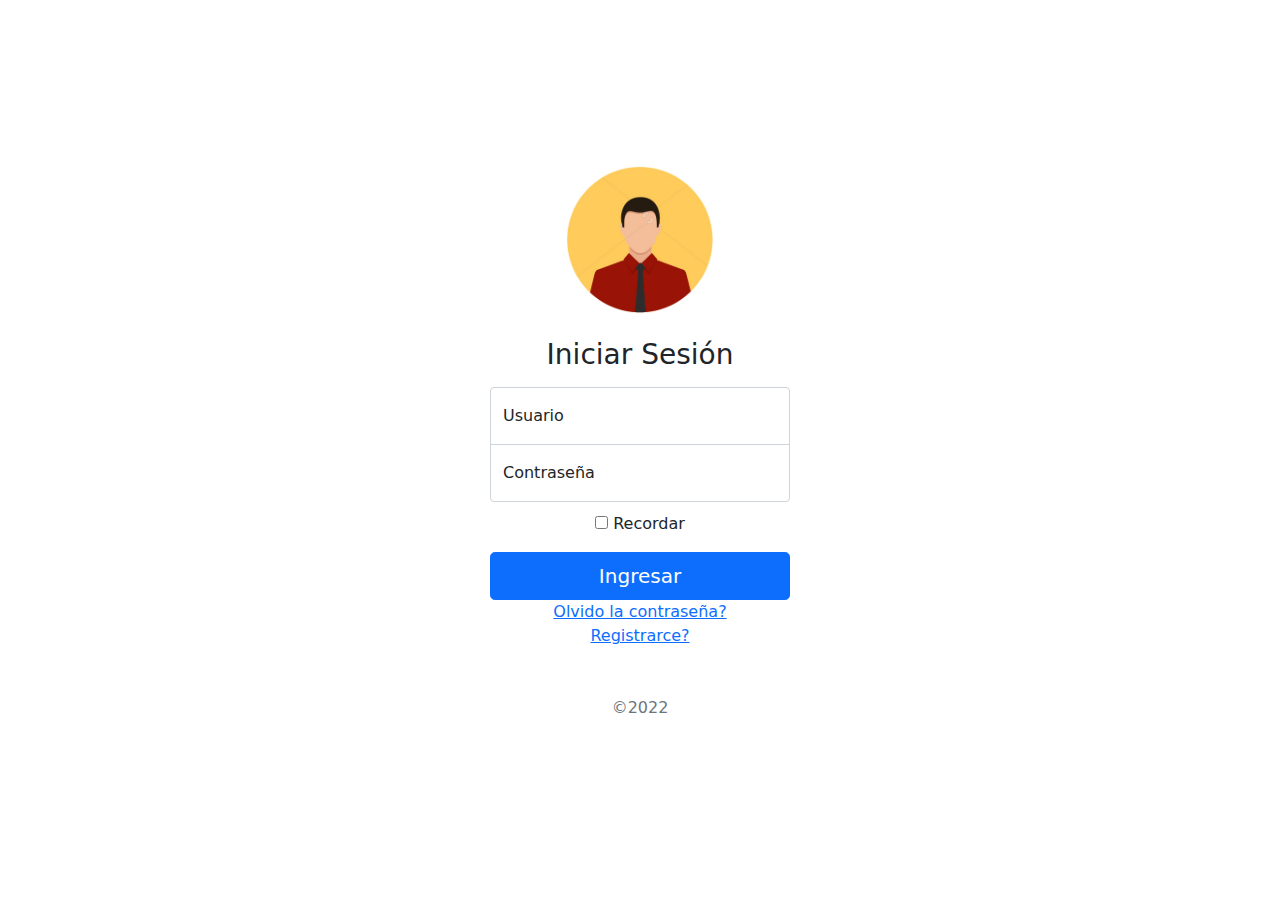
<file: login.html>
<!doctype html>
<html lang="en">
  <head>
    <meta charset="utf-8">
    <title>Iniciar - Sesion</title>
    <link rel="canonical" href="https://getbootstrap.com/docs/5.1/examples/sign-in/">
    <link rel="icon" href="Img/favicon.ico">
    <!-- Bootstrap core CSS -->
    <link href="assets/dist/css/bootstrap.min.css" rel="stylesheet">
    <!-- Custom styles for this template -->
    <link href="css/signin.css" rel="stylesheet">
  </head>
  <body class="text-center">
<main class="form-signin">
  <form>
    <img class="mb-4" src="Img/user.gif" alt="" width="50%" height="50%">
    <h1 class="h3 mb-3 fw-normal">Iniciar Sesión</h1>

    <div class="form-floating">
      <input type="email" class="form-control" id="floatingInput" placeholder="name@example.com">
      <label for="floatingInput">Usuario</label>
    </div>
    <div class="form-floating">
      <input type="password" class="form-control" id="floatingPassword" placeholder="Password">
      <label for="floatingPassword">Contraseña</label>
    </div>

    <div class="checkbox mb-3">
      <label>
        <input type="checkbox" value="remember-me"> Recordar
      </label>
    </div>

    <button class="w-100 btn btn-lg btn-primary" type="submit" >Ingresar</button>


    <div class="form-floating">
        <a href="recordar.html" >Olvido la contraseña?</a>
    </div>
    <div class="form-floating">
        <a href="registro.html" >Registrarce?</a>
    </div>
    

    <p class="mt-5 mb-3 text-muted">&copy;2022</p>
  </form>
</main>
</body>
</html>
</file>
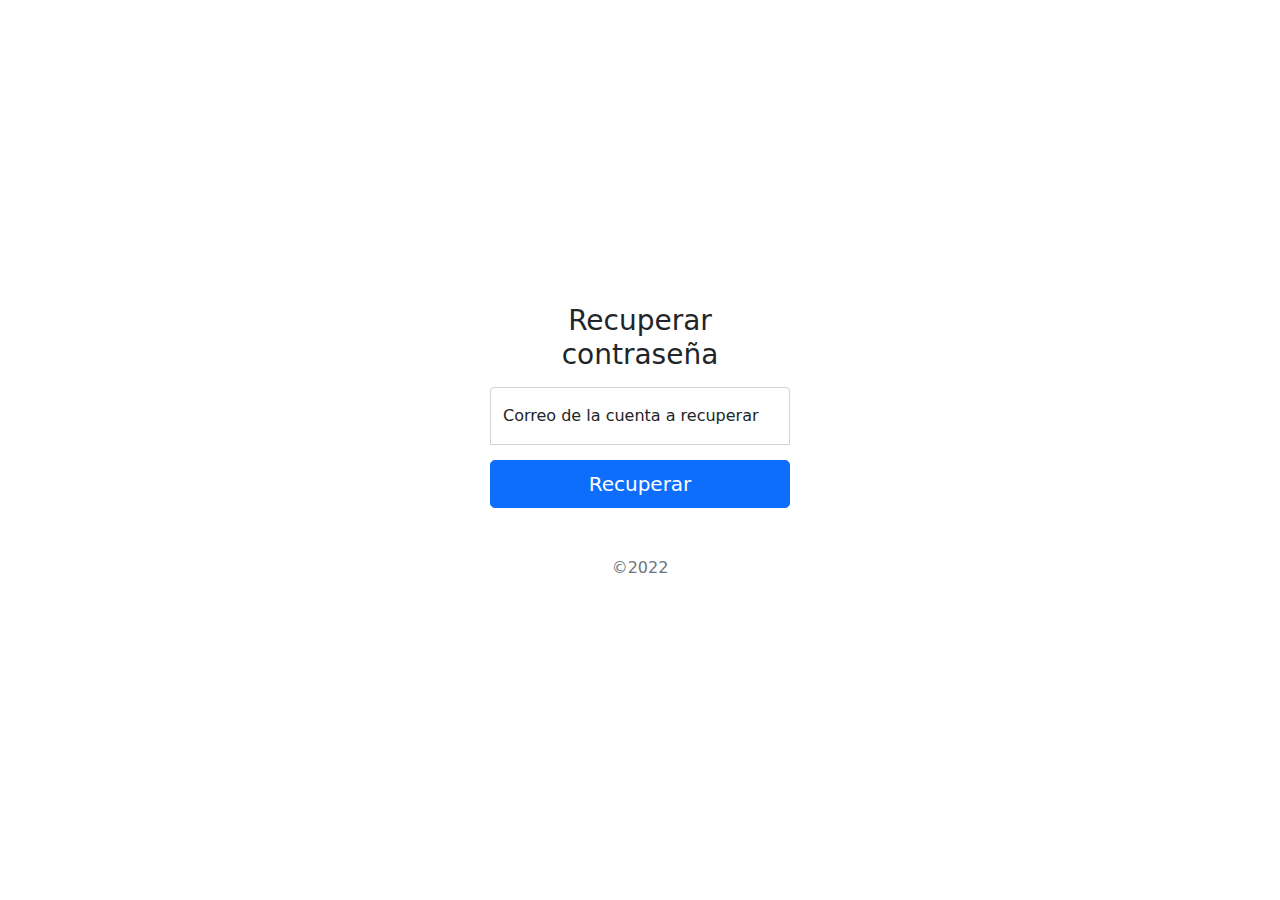
<file: recordar.html>
<!doctype html>
<html lang="en">
  <head>
    <meta charset="utf-8">
    <title>Iniciar - Recuperar Contraseña</title>
    <link rel="canonical" href="https://getbootstrap.com/docs/5.1/examples/sign-in/">
    <link rel="icon" href="Img/favicon.ico">
    <!-- Bootstrap core CSS -->
    <link href="assets/dist/css/bootstrap.min.css" rel="stylesheet">
    <!-- Custom styles for this template -->
    <link href="css/signin.css" rel="stylesheet">
  </head>
  <body class="text-center">
<main class="form-signin">
  <form>
    <h1 class="h3 mb-3 fw-normal">Recuperar contraseña</h1>

    <div class="form-floating mb-3">
      <input type="email" class="form-control" id="floatingInput" placeholder="name@example.com">
      <label for="floatingInput">Correo de la cuenta a recuperar</label>
    </div>  
    
    <button class="w-100 btn btn-lg btn-primary" type="submit">Recuperar</button>
    <p class="mt-5 mb-3 text-muted">&copy;2022</p>
  </form>
</main>
</body>
</html>
</file>
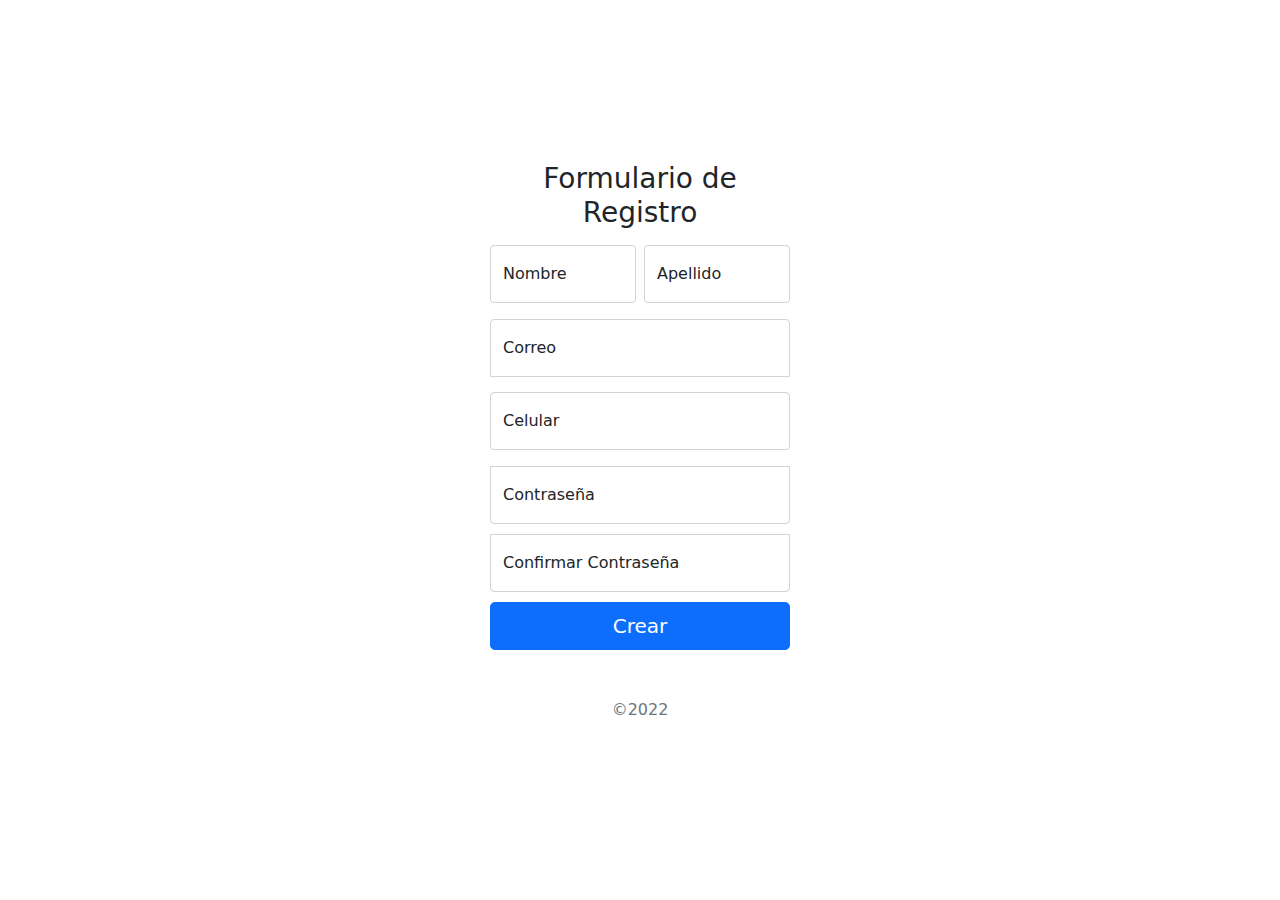
<file: registro.html>
<!doctype html>
<html lang="en">
  <head>
    <meta charset="utf-8">
    <title>Iniciar - Registro</title>
    <link rel="canonical" href="https://getbootstrap.com/docs/5.1/examples/sign-in/">
    <link rel="icon" href="Img/favicon.ico">
    <!-- Bootstrap core CSS -->
    <link href="assets/dist/css/bootstrap.min.css" rel="stylesheet">
    <!-- Custom styles for this template -->
    <link href="css/signin.css" rel="stylesheet">
  </head>
  <body class="text-center">
<main class="form-signin">
  <form>
    <h1 class="h3 mb-3 fw-normal">Formulario de Registro</h1>

    <div class="row g-2">
      <div class="col-md">
        <div class="form-floating mb-3">
          <input type="text" class="form-control" id="floatingInput" placeholder="name@example.com">
          <label for="floatingInput">Nombre</label>
        </div>
      </div>
      <div class="col-md">
        <div class="form-floating mb-3">
          <input type="text" class="form-control" id="floatingInput" placeholder="name@example.com">
          <label for="floatingInput">Apellido</label>
        </div>
      </div>
    </div>
    <div class="form-floating mb-3">
      <input type="email" class="form-control" id="floatingInput" placeholder="name@example.com">
      <label for="floatingInput">Correo</label>
    </div>
    <div class="form-floating mb-3">
      <input type="number" class="form-control" id="floatingInput" placeholder="name@example.com">
      <label for="floatingInput">Celular</label>
    </div>
    <div class="form-floating">
      <input type="password" class="form-control" id="floatingPassword" placeholder="Password">
      <label for="floatingPassword">Contraseña</label>
    </div>
    <div class="form-floating">
      <input type="password" class="form-control" id="floatingPassword" placeholder="Password">
      <label for="floatingPassword">Confirmar Contraseña</label>
    </div>

    <button class="w-100 btn btn-lg btn-primary" type="submit">Crear</button>
    <p class="mt-5 mb-3 text-muted">&copy;2022</p>
  </form>
</main>
</body>
</html>
</file>
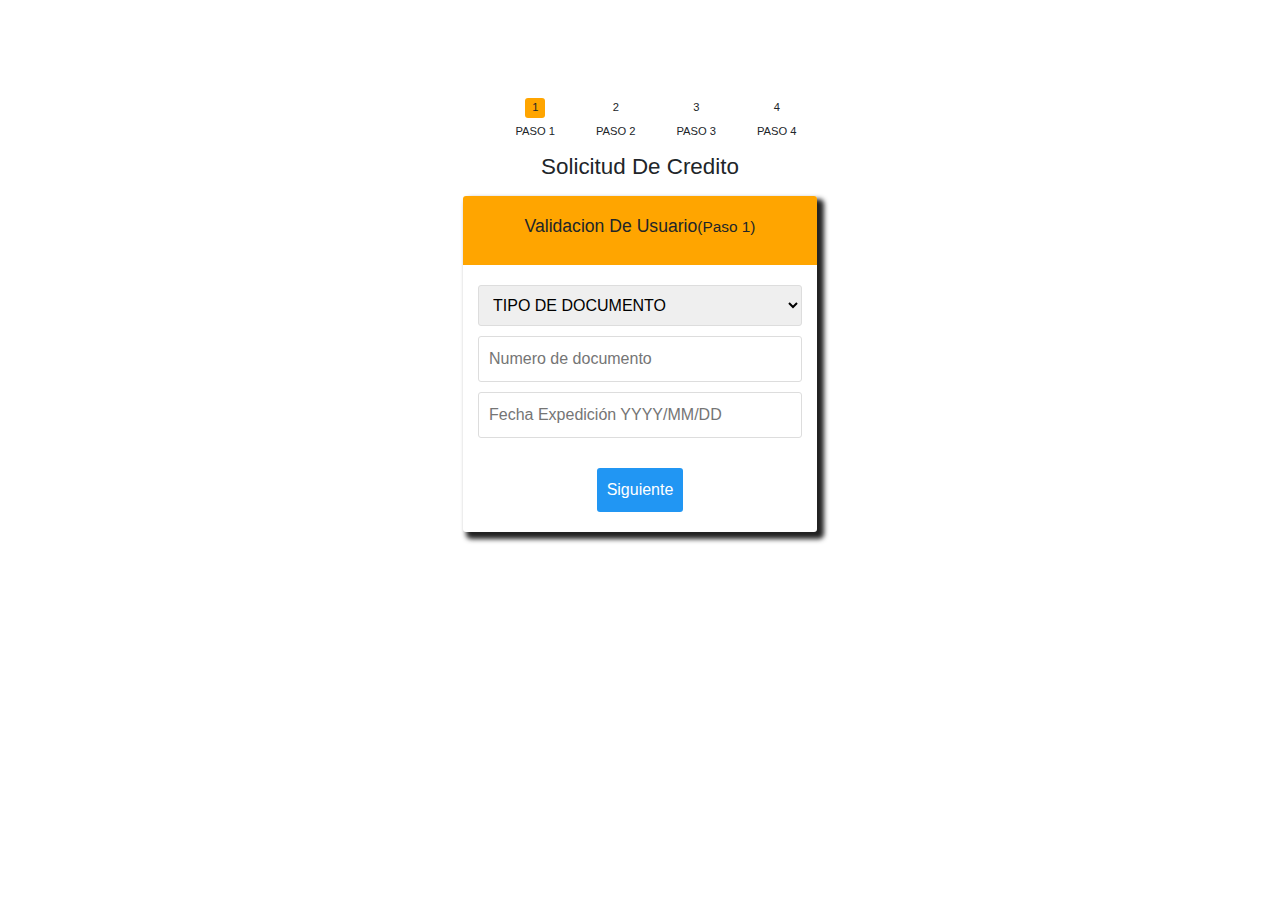
<file: solicitud.html>
<!DOCTYPE html>
<html lang="es">
<head>
    <meta charset="UTF-8">
    <meta name="viewport" content="width=device-width, initial-scale=1.0">
    <meta http-equiv="X-UA-Compatible" content="ie=edge">
    <title>Solicitud de Crédito</title>
    <link rel="stylesheet" href="css/app.css">
     <!-- Bootstrap core CSS -->
<link href="assets/dist/css/bootstrap.min.css" rel="stylesheet">
</head>
<body>
    <div class="root">
        <form action="" class="form-register">
            <div class="form-register__header">
                <ul class="progressbar">
                    <li class="progressbar__option active">paso 1</li>
                    <li class="progressbar__option">paso 2</li>
                    <li class="progressbar__option">paso 3</li>
                    <li class="progressbar__option">paso 4</li>
                </ul>
                <h1 class="form-register__title">Solicitud De Credito</h1>
            </div>
            <div class="form-register__body">
                <div class="step active" id="step-1">
                    <div class="step__header">
                        <h2 class="step__title">Validacion De Usuario<small>(Paso 1)</small></h2>
                    </div>
                    <div class="step__body">
                        <select  class="step__input" aria-label="Default select example">
                          <option selected>TIPO DE DOCUMENTO</option>
                          <option value="1">CC</option>
                          <option value="2">CE</option>
                        </select>
                        <input type="number" placeholder="Numero de documento" class="step__input">
                        <input type="text" placeholder="Fecha Expedición YYYY/MM/DD" class="step__input">
                    </div>
                    <div class="step__footer">
                        <button type="button" class="step__button step__button--next" data-to_step="2" data-step="1">Siguiente</button>
                    </div>
                </div>
                <div class="step" id="step-2">
                    <div class="step__header">
                        <h2 class="step__title">Validacion de usuario<small>(Paso 2) Por tu seguridad
                                                Hemos enviado un código a tu numero de celular registrado, para validar tu identidad y continuar con la solicitud de crédito.
                                                Ingresa tu código aquí</small></h2>
                    </div>
                    <div class="step__body">
                        <input type="text" placeholder="Digite código 999-999" class="step__input">
                    </div>
                    <div class="step__footer">
                        <button type="button" class="step__button step__button--back" data-to_step="1" data-step="2">Regresar</button>
                        <button type="button" class="step__button step__button--next" data-to_step="3" data-step="2">Siguiente</button>
                    </div>
                </div>
                <div class="step" id="step-3">
                    <div class="step__header">
                        <h2 class="step__title">Informaion Personal<small>(Paso 3)</small></h2>
                    </div>
                    <div class="step__body">
                        <input type="text" placeholder="Primer Nombre" class="step__input">
                        <input type="text" placeholder="Segundo Nombre (opcional)" class="step__input">
                        <input type="text" placeholder="Primer Apellido" class="step__input">
                        <input type="text" placeholder="Segundo Apellido (opcional)" class="step__input">
                        <input type="text" placeholder="Número de celular" class="step__input">
                        <input type="email" placeholder="Correo" class="step__input">
                        <div class="text-center">
                          <label>
                            <input type="checkbox" value="remember-me"> Autoriza centrales
                          </label>
                        </div>
                    </div>
                    <div class="step__footer">
                        <button type="button" class="step__button step__button--back" data-to_step="2" data-step="3">Regresar</button>
                        <button type="button" class="step__button step__button--next" data-to_step="4" data-step="3">Siguiente</button>
                    </div>
                </div>
                <div class="step" id="step-4">
                    <div class="step__header">
                        <h2 class="step__title">Informaion Personal<small>(Paso 4)</small></h2>
                    </div>
                    <div class="step__body">
                        <select  class="step__input" aria-label="Default select example">
                          <option selected>Tipo contrato</option>
                          <option value="F">Fijo</option>
                          <option value="I">Indefinido</option>
                          <option value="O">Otro</option>
                        </select> 
                        <input type="number" placeholder="Salario" class="step__input">
                        <select  class="step__input" aria-label="Default select example">
                          <option selected>Nivel academico</option>
                          <option value="N">Ninguno</option>
                          <option value="P">Primaria</option>
                          <option value="S">Secundaria</option>
                          <option value="T">Técnico</option>
                          <option value="L">Tecnólogo</option>
                          <option value="U">Universitario</option>
                          <option value="O">postgrado</option>
                        </select>
                         <select  class="step__input" aria-label="Default select example">
                          <option selected>Ocupacion</option>
                          <option value="1">Jubilado</option>
                          <option value="2">Empleado</option>
                          <option value="3">Transportador</option>
                          <option value="4">Independiente</option>
                          <option value="8">Hogar</option>
                        </select>
                        <input type="text" placeholder="Ocupacion" class="step__input">
                        <input type="email" placeholder="Fecha de Nacimiento" class="step__input">
                        <input type="email" placeholder="Total activos" class="step__input">
                        <input type="email" placeholder="Total pasivos" class="step__input">
                    </div>
                    <div class="step__footer">
                        <button type="button" class="step__button step__button--back" data-to_step="3" data-step="4">Regresar</button>
                        <button type="submit" class="step__button">solicitar</button>
                    </div>
                </div>
            </div>
        </form>
    </div>
    <script src="js/app.js"></script>
</body>
</html>
</file>
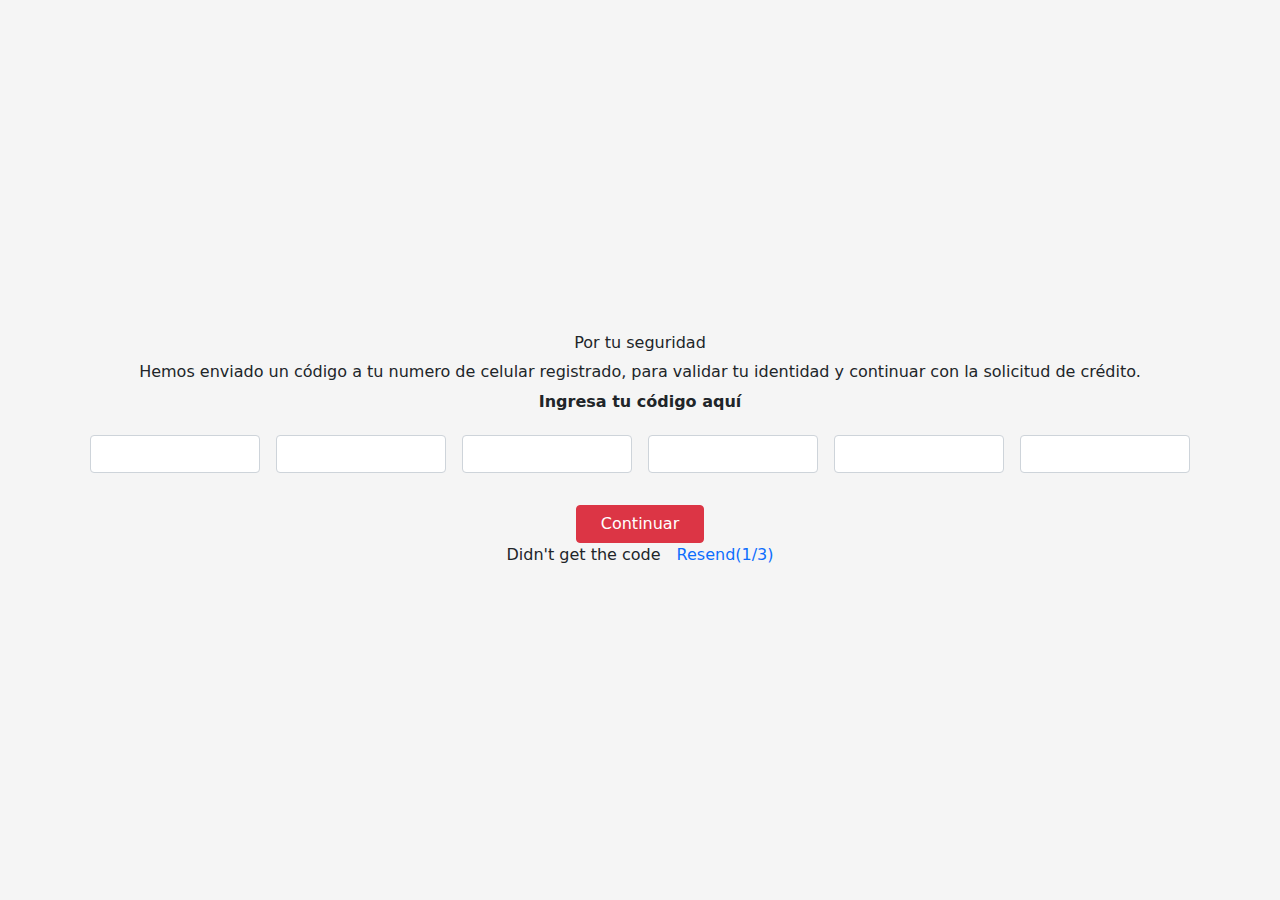
<file: ValidaOTP.html>
<!doctype html>
<html lang="en">
  <head>
    <meta charset="utf-8">
    <meta name="viewport" content="width=device-width, initial-scale=1">
    <meta name="description" content="">
    <meta name="author" content="Mark Otto, Jacob Thornton, and Bootstrap contributors">
    <meta name="generator" content="Hugo 0.88.1">
    <title>Signin Template · Bootstrap v5.1</title>

    <link rel="canonical" href="https://getbootstrap.com/docs/5.1/examples/sign-in/">

    

    <!-- Bootstrap core CSS -->
<link href="assets/dist/css/bootstrap.min.css" rel="stylesheet">

    <style>
    .abs-center {
      display: flex;
      align-items: center;
      justify-content: center;
      min-height: 100vh;
    }

    .form {
      width: 450px;
    }
    </style>

    
    <!-- Custom styles for this template -->
    <link href="signin.css" rel="stylesheet">
  </head>
  <body class="text-center">
    <div class="container">
      <div class="abs-center">
            <div class="mb-12 row justify-content-center"> 
                    <h6>Por tu seguridad</h6>
                    <label for="inputmensaje">Hemos enviado un código a tu numero de celular registrado, para validar tu identidad y continuar con la solicitud de crédito.</label><br />
                    <h6 class="fw-bold text-center py-2">Ingresa tu código aquí</h6>
                    <div id="otp" class="inputs d-flex flex-row justify-content-center mb-12"> 
                        <input class="m-2 text-center form-control rounded" type="text" id="first" maxlength="1" /> 
                        <input class="m-2 text-center form-control rounded" type="text" id="second" maxlength="1" /> 
                        <input class="m-2 text-center form-control rounded" type="text" id="third" maxlength="1" /> 
                        <input class="m-2 text-center form-control rounded" type="text" id="fourth" maxlength="1" /> 
                        <input class="m-2 text-center form-control rounded" type="text" id="fifth" maxlength="1" /> 
                        <input class="m-2 text-center form-control rounded" type="text" id="sixth" maxlength="1" /> 
                    </div> 
                    <div class="mt-4"> 
                        <button class="btn btn-danger px-4 validate">Continuar</button> 
                    </div> 
                    <div class="card-3"> 
                        <div class="content d-flex justify-content-center align-items-center"> 
                            <span>Didn't get the code</span> <a href="#" class="text-decoration-none ms-3">Resend(1/3)</a> 
                        </div> 
                    </div> 
                </div> 

            </div>
        
      </div>
    </div>
  
  </body>
</html>

<!--document.addEventListener("DOMContentLoaded", function(event) {
  
    function OTPInput() 
    {
        const inputs = document.querySelectorAll('#otp > *[id]');
        for (let i = 0; i < inputs.length; i++) 
        { 
            inputs[i].addEventListener('keydown', function(event) 
            { 
            if (event.key==="Backspace" ) 
                { inputs[i].value='' ; 
                if (i !==0) inputs[i - 1].focus(); 
                } else { 
                    if (i===inputs.length - 1 && inputs[i].value !=='' ) 
                    { 
                        return true; 
                    } else 
                    if (event.keyCode> 47 && event.keyCode < 58) 
                    { 
                        inputs[i].value=event.key; 
                        if (i !==inputs.length - 1) 
                        inputs[i + 1].focus(); 
                        event.preventDefault(); 
                    } else 
                    if (event.keyCode> 64 && event.keyCode < 91) 
                    { 
                        inputs[i].value=String.fromCharCode(event.keyCode); 
                        if (i !==inputs.length - 1) 
                        inputs[i + 1].focus(); 
                        event.preventDefault(); 
                    } 
                } 
            }); 
        } 
    } OTPInput();
 
});-->
</file>
<file: css/signin.css>
html,
body {
  height: 100%;
}

body {
  display: flex;
  align-items: center;
  padding-top: 40px;
  padding-bottom: 40px;
}

.form-signin {
  width: 100%;
  max-width: 330px;
  padding: 15px;
  margin: auto;
}

.form-signin .checkbox {
  font-weight: 400;
}

.form-signin .form-floating:focus-within {
  z-index: 2;
}

.form-signin input[type="email"] {
  margin-bottom: -1px;
  border-bottom-right-radius: 0;
  border-bottom-left-radius: 0;
}

.form-signin input[type="password"] {
  margin-bottom: 10px;
  border-top-left-radius: 0;
  border-top-right-radius: 0;
}
.a{
  text-align: center;
}
</file>
<file: css/app.css>
*, *:before, *:after {
    padding: 0;
    margin: 0;
    box-sizing: border-box;
}

:root {
    --color-bg-1: #008080;
    --color-bg-2: #FEF9E7;
    --color-btn: #2196F3;
    --color-header-step: orange;
    --color-shadow: #222;
    --color-border-input: #ddd;
}
/* Contenedor principal */
.root {
    display: flex;
    justify-content: center;
    align-items: center;
    min-height: 100vh;
    font-size: 16px;
    font-family: sans-serif;
    overflow: hidden;
}

/* Formulario */
.form-register {
    padding: 20px 15px;
    width: 100%;
    max-width: 30%;
}

/* Header del formulario */

/* Progressbar */
.progressbar {
    display: flex;
    list-style: none;
    margin-bottom: 15px;
    counter-reset: step;
}

.progressbar__option {
    width: 100%;
    text-align: center;
    font-size: .7rem;
    text-transform: uppercase;
    position: relative;
}

.progressbar__option:before {
    display: flex;
    content: counter(step);
    counter-increment: step;
    width: 20px;
    height: 20px;
    background-color: white;
    margin: 0 auto 5px;
    border-radius: 3px;
    justify-content: center;
    align-items: center;
    position: relative;
    z-index: 2;
}

.progressbar__option:after {
    display: block;
    content: '';
    width: 100%;
    height: 2px;
    background-color: white;
    position: absolute;
    top: 10px;
    left: -50%;
    z-index: 1;
}

.progressbar__option:first-child:after {
    content: none;
}

.progressbar__option.active:before, .progressbar__option.active:after  {
    background-color: var(--color-header-step);
}

/* Título del formulario */
.form-register__title {
    font-size: 1.4rem;
    text-align: center;
    margin-bottom: 15px;
}

/* body del formulario */
.form-register__body {
    display: flex;
    align-items: flex-start;
}

/* step */
.step {
    background-color: white;
    border-radius: 3px;
    box-shadow: 5px 5px 5px 2px var(--color-shadow);
    min-width: 100%;
    opacity: 0;
    transition: all .2s linear;
}

.step.active {
    opacity: 1;
}

.step.to-left {
    margin-left: -100%;
}

.step.inactive {
    animation-name: scale;
    animation-duration: .2s;
    animation-direction: alternate;
    animation-iteration-count: 2;
}

@keyframes scale {
    from {
        transform: scale(1);
    }
    to {
        transform: scale(1.1);
    }
}

/* header de step */
.step__header {
    padding: 20px 15px;
    background-color: var(--color-header-step);
    border-radius: 3px 3px 0 0;
}

.step__title {
    font-size: 1.1rem;
    text-align: center;
}

/* body de step */
.step__body {
    padding: 20px 15px 0;
}

/* step inputs */
.step__input {
    display: block;
    width: 100%;
    padding: 10px;
    margin-bottom: 10px;
    border-radius: 3px;
    border: 1px solid var(--color-border-input);
}

/* step footer */
.step__footer {
    padding: 20px 15px;
    text-align: center;
}

/* step botones */
.step__button {
    display: inline-block;
    padding: 10px;
    background-color: var(--color-btn);
    border: none;
    color: white;
    border-radius: 3px;
    cursor: pointer;
}
</file>
<file: signin.css>
html,
body {
  height: 100%;
}

body {
  display: flex;
  align-items: center;
  padding-top: 40px;
  padding-bottom: 40px;
  background-color: #f5f5f5;
}

.form-signin {
  width: 100%;
  max-width: 330px;
  padding: 15px;
  margin: auto;
}

.form-signin .checkbox {
  font-weight: 400;
}

.form-signin .form-floating:focus-within {
  z-index: 2;
}

.form-signin input[type="email"] {
  margin-bottom: -1px;
  border-bottom-right-radius: 0;
  border-bottom-left-radius: 0;
}

.form-signin input[type="password"] {
  margin-bottom: 10px;
  border-top-left-radius: 0;
  border-top-right-radius: 0;
}
</file>
